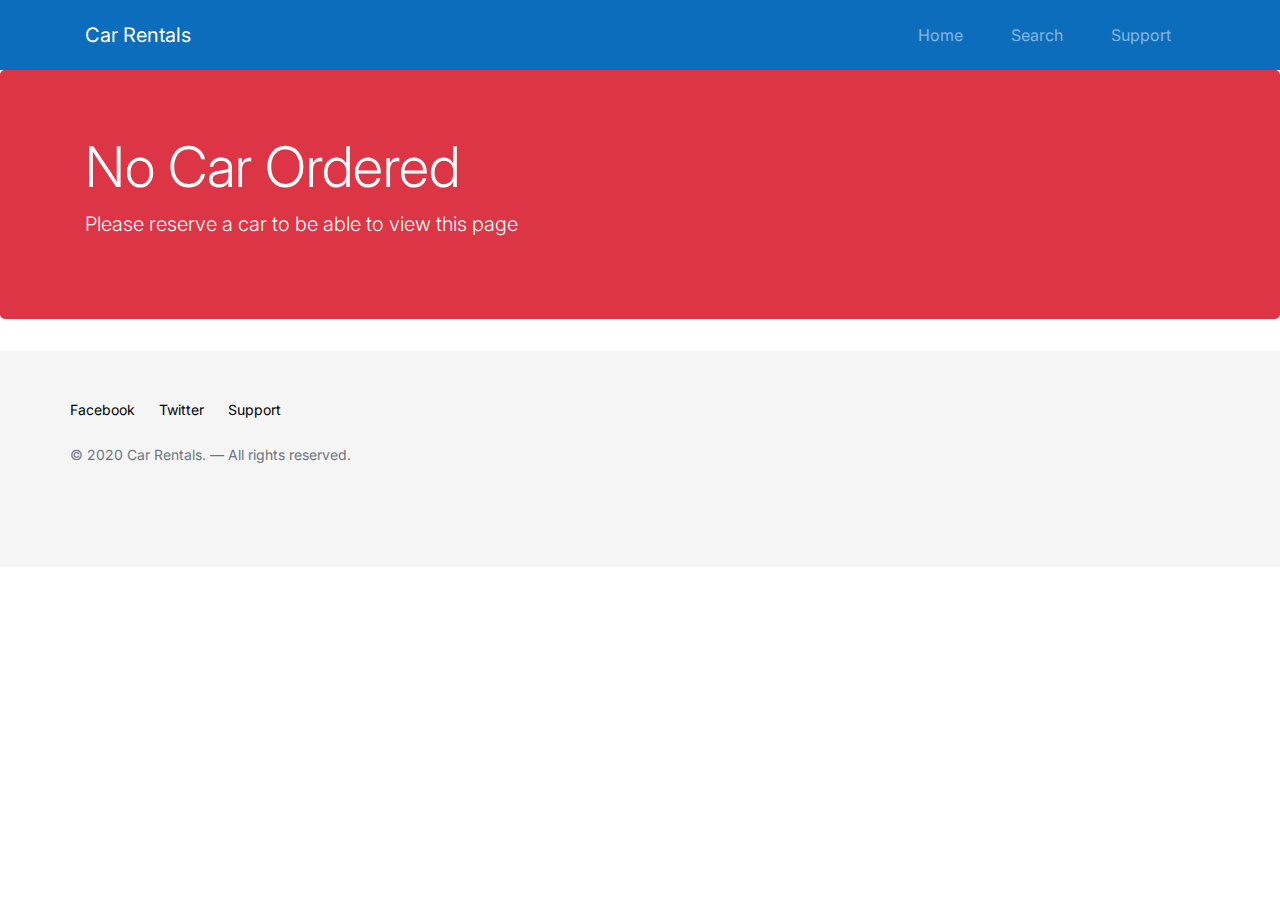
<file: form.html>
<!DOCTYPE html>
<html lang="en" dir="ltr">

<head>
  <meta charset="UTF-8">
  <meta name="viewport" content="width=device-width, initial-scale=1.0">
  <title>Car Rentals - Form</title>

  <!-- Bootstrap first, custom second to override bootstrap-->
  <link rel="stylesheet" href="css/bootstrap.min.css" />
  <link rel="stylesheet" href="css/form.css" />

  <!-- Links for fonts -->
  <link rel="preconnect" href="https://fonts.gstatic.com">
  <link href="https://fonts.googleapis.com/css2?family=Roboto:wght@100;300;400;500;700&display=swap" rel="stylesheet">
  <link href="https://fonts.googleapis.com/css2?family=Inter:wght@200;300;400;600&display=swap" rel="stylesheet">
</head>

<body>
  <nav class="navbar navbar-dark navbar-expand-md">
    <div class="container-lg">
      <a href="#" class="navbar-brand">Car Rentals</a>
      <button class="navbar-toggler" type="button" data-toggle="collapse" data-target="#navbarSupportedContent"
        aria-controls="navbarSupportedContent" aria-expanded="false" aria-label="Toggle navigation">
        <span class="navbar-toggler-icon"></span>
      </button>
      <div class="collapse navbar-collapse" id="navbarSupportedContent">
        <div class="navbar-nav ml-auto">
          <a href="index.html" class="nav-link mx-3">Home</a>
          <a href="search.html" class="nav-link mx-3">Search</a>
          <a href="support.html" class="nav-link mx-3">Support</a>
        </div>
      </div>
    </div>
  </nav>

  <form>
    <div class="container-lg mt-4">
      <div class="alert-container">
        <div class="alert alert-success mb-4" role="alert">
          <h5 class="alert-heading">Order Successful!</h5>
          <p class="mb-0">An email will be sent to you within 30 minutes with the order details. <br>
            Thank you for choosing Car Rentals.
          </p>
        </div>
      </div>
    </div>

    <fieldset class="container-lg mt-4 mb-3">
      <legend class="font-weight-bold mb-3">Order Info</legend>
      <ul>
        <li class="car-model">Car Model:</li>
        <li class="day-rent"></li>
        <li class="month-rent"></li>
      </ul>

    </fieldset>
    <fieldset class="container-lg mt-4 mb-3">
      <legend class="font-weight-bold mb-3">Personal Information</legend>

      <div class="form-row">
        <div class="form-group col-12 col-sm-7 col-md-6 col-lg-5">
          <label for="full-name">Full Name</label>
          <input type="text" id="full-name" class="form-control" placeholder="John Doe" required>
        </div>
        <div class="form-group col-5 col-md-4 col-lg-3 col-xl-2">
          <label for="birth">Date of birth</label>
          <input type="date" id="birth" class="form-control" required>
        </div>
      </div>

      <div class="form-group mt-1 mb-3">
        Gender <br>
        <div class="form-check form-check-inline pt-1">
          <input class="form-check-input" type="radio" name="gender" id="male" value="male" required>
          <label class="form-check-label font-weight-light" for="male">Male</label>
        </div>
        <div class="form-check form-check-inline">
          <input class="form-check-input" type="radio" name="gender" id="female" value="female" required>
          <label class="form-check-label font-weight-light" for="female">Female</label>
        </div>
      </div>

      <div class="form-row">
        <div class="form-group col-lg-6">
          <label for="phone">Phone Number</label>
          <input type="tel" id="phone" maxlength="24" class="form-control" placeholder="+96170108124" required>
        </div>
        <div class="form-group col-lg-6">
          <label for="email">Email address</label>
          <input type="email" id="email" class="form-control" placeholder="name@example.com" required>
        </div>
      </div>
    </fieldset>

    <fieldset class="container-lg mt-4 mb-3">
      <legend class="font-weight-bold mb-3 mb-3">Pick-Up/Drop-off Information</legend>

      <div class="form-row">
        <div class="form-group col-12 col-md-6">
          <label for="pickup-loc">Pick-up Location</label>
          <input type="text" id="pickup-loc" class="form-control" required>
        </div>
        <div class="form-group col-12 col-md-6">
          <label for="dropoff-loc">Drop-off Location</label>
          <input type="text" id="dropoff-loc" class="form-control" required>
        </div>
      </div>
      <div class="form-row">
        <div class="form-group col-6 col-lg-3">
          <label for="Pickup-date">Pick-up Date</label>
          <input type="date" id="Pickup-date" class="form-control" required>
        </div>
        <div class="form-group col-6 col-lg-3">
          <label for="dropoff-date">Drop-off Date</label>
          <input type="date" id="dropoff-date" class="form-control" required>
        </div>
        <div class="form-group col-6 col-lg-3">
          <label for="Pickup-time">Pick-up time</label>
          <input type="time" id="Pickup-time" class="form-control" required>
        </div>
        <div class="form-group col-6 col-lg-3">
          <label for="dropoff-time">Drop-off time</label>
          <input type="time" id="dropoff-time" class="form-control" required>
        </div>
      </div>
    </fieldset>

    <fieldset class="container-lg mt-4 mb-3 pb-3">
      <legend class="font-weight-bold mb-3">Payment Method</legend>
      <button id="visaRBTN" type="button" class="btn btn-outline-primary">
        Credit/Debit Card
      </button>
      <button id="cashRBTN" type="button" class="btn btn-outline-info">
        Pay On Arrival
      </button>

      <div class="visaComponents mt-3">
        <div class="form-row">
          <div class="form-group col-12 col-md-6 col-lg-5 col-xl-4">
            <label for="cardholder">Cardholder Name</label>
            <input type="text" id="cardholder" class="form-control" required>
          </div>
          <div class="form-group col-10 col-md-4 col-lg-3 col-xl-3">
            <label for="card-number">Card Number</label>
            <input type="tel" minlength="16" maxlength="16" id="card-number" placeholder="3211 4444 4444 4444"
              class="form-control" required>
          </div>
          <div class="form-group col-2 col-lg-2 col-xl-1">
            <label for="cvv">CVV</label>
            <input type="tel" minlength="3" maxlength="4" id="cvv" class="form-control" required>
          </div>
        </div>

        <div class="form-row">
          <div class="form-group col-4 col-md-4 col-lg-2">
            <label for="months">Expiration Date</label>
            <select id="months" class="custom-select" required>
              <option value="" disabled selected>Month</option>
              <option value="jan">January</option>
              <option value="feb">February</option>
              <option value="mar">March</option>
              <option value="apr">April</option>
              <option value="may">May</option>
              <option value="jun">June</option>
              <option value="jul">July</option>
              <option value="aug">August</option>
              <option value="sep">September</option>
              <option value="oct">October</option>
              <option value="nov">November</option>
              <option value="dec">December</option>
            </select>
          </div>
          <div class="form-group col-4 col-md-3 col-lg-1">
            <label for="years">&InvisibleComma;</label>
            <select id="years" class="custom-select" required>
              <option value="" disabled selected>Year</option>
              <option value="2020">2020</option>
              <option value="2021">2021</option>
              <option value="2022">2022</option>
              <option value="2023">2023</option>
              <option value="2024">2024</option>
              <option value="2025">2025</option>
              <option value="2026">2026</option>
              <option value="2027">2027</option>
            </select>
          </div>
        </div>

        <div class="mt-4">
          <p>By clicking 'Confirm', you agree to the Terms & Conditions</p>
          <button type="submit" class="btn btn-success">Confirm</button>
        </div>

      </div>

      <div class="cashComponents my-3">
        <p>By clicking 'Confirm', you agree to the Terms & Conditions</p>
        <button type="submit" class="btn btn-success">Confirm</button>
      </div>
    </fieldset>
  </form>

  <footer id="footer" class="px-3 px-lg-0">
    <div class="container-lg">
      <div class="links pt-5 row">
        <a href="#">Facebook</a>
        <a href="#" class="mx-4">Twitter</a>
        <a href="support.html">Support</a>
      </div>
      <div class="pt-4 row">
        <p class="text-muted"> &COPY; 2020 Car Rentals. &mdash; All rights reserved.</p>
      </div>
    </div>
  </footer>

  <!-- Scripts -->
  <script type="text/javascript" src="js/jquery.min.js"></script>
  <script type="text/javascript" src="js/bootstrap.bundle.min.js"></script>
  <script type="text/javascript" src="js/form.js"></script>
</body>

</html>
</file>
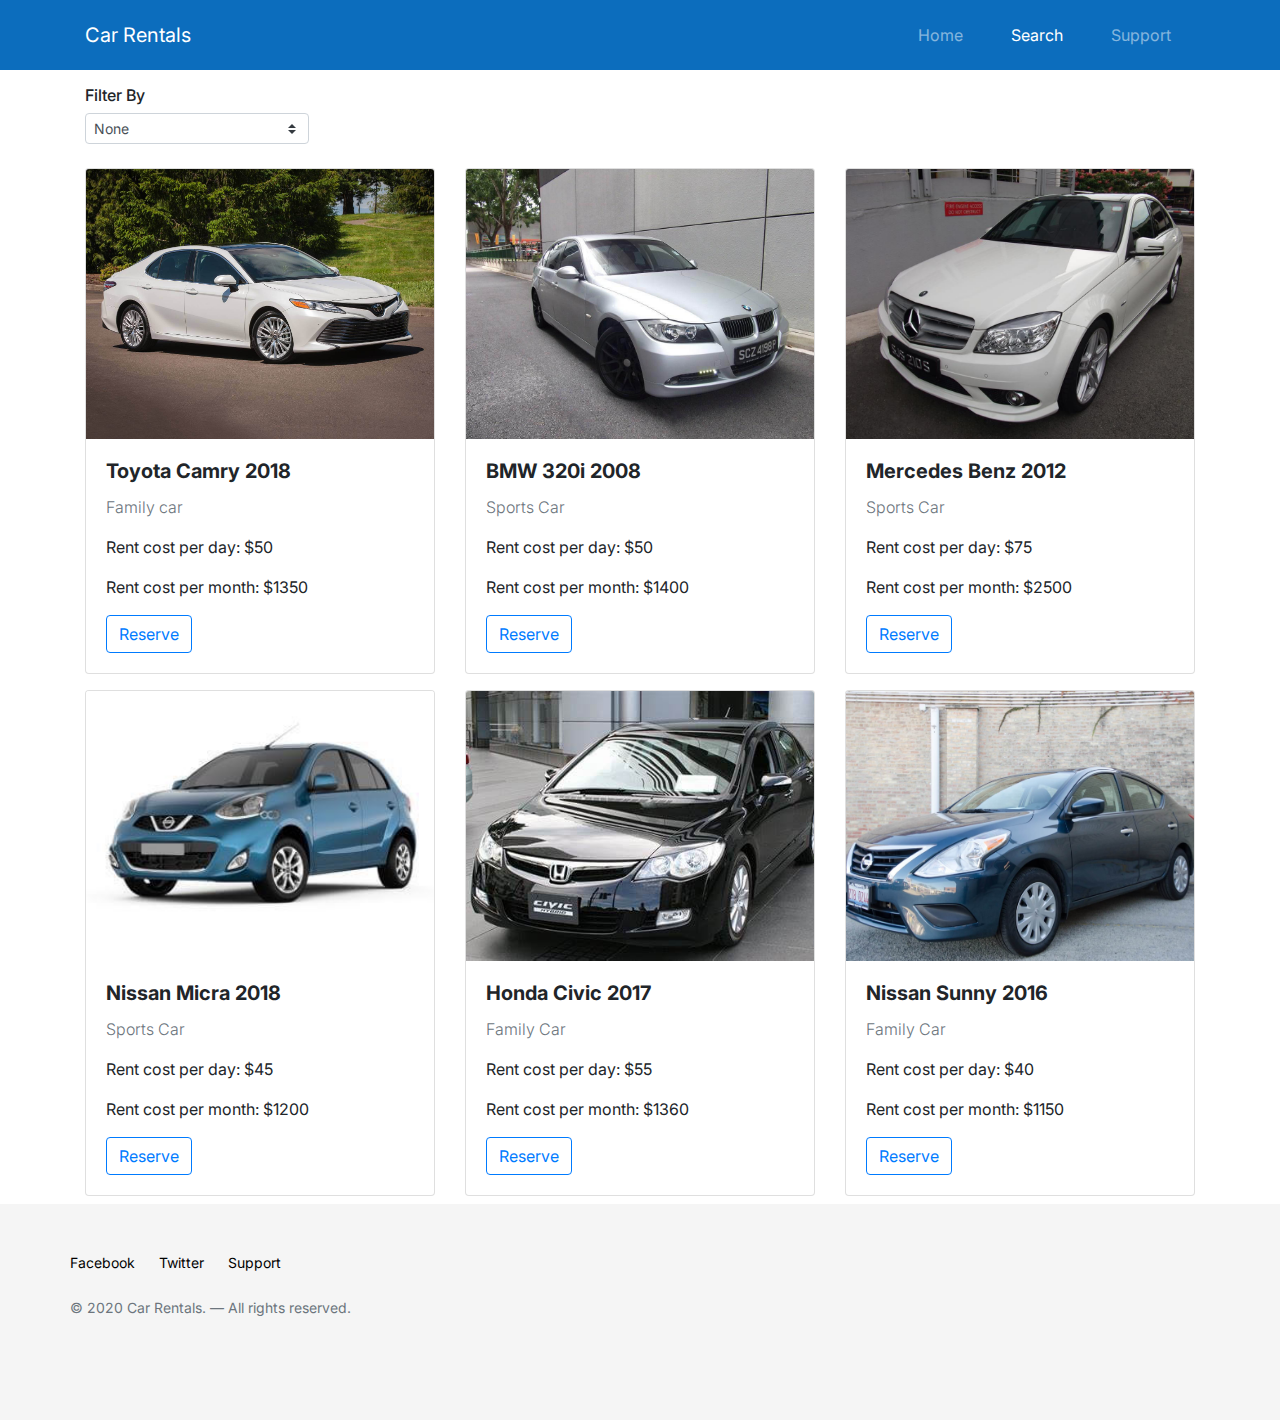
<file: search.html>
<!DOCTYPE HTML>
<html>

<head>
  <meta charset="UTF-8">
  <meta name="viewport" content="width=device-width, initial-scale=1.0">
  <title>Car Rentals - Search</title>

  <!-- Bootstrap first, custom second to override bootstrap-->
  <link rel="stylesheet" href="css/bootstrap.min.css">
  <link rel="stylesheet" href="css/search.css">

  <!-- Links for fonts -->
  <link rel="preconnect" href="https://fonts.gstatic.com">
  <link href="https://fonts.googleapis.com/css2?family=Roboto:wght@100;300;400;500;700&display=swap" rel="stylesheet">
  <link href="https://fonts.googleapis.com/css2?family=Inter:wght@200;300;400;600&display=swap" rel="stylesheet">
</head>

<body>
  <!-- navbar with a toggler -->
  <nav class="navbar navbar-dark navbar-expand-md">
    <div class="container-lg">
      <a href="#" class="navbar-brand">Car Rentals</a>
      <button class="navbar-toggler" type="button" data-toggle="collapse" data-target="#navbarSupportedContent"
        aria-controls="navbarSupportedContent" aria-expanded="false" aria-label="Toggle navigation">
        <span class="navbar-toggler-icon"></span>
      </button>
      <div class="collapse navbar-collapse" id="navbarSupportedContent">
        <div class="navbar-nav ml-auto">
          <a href="index.html" class="nav-link mx-3">Home</a>
          <a href="search.html" class="nav-link mx-3 active">Search</a>
          <a href="support.html" class="nav-link mx-3">Support</a>
        </div>
      </div>
    </div>
  </nav>

  <div class="container-lg">
    <div class="my-3">
      <h6>Filter By</h6>
      <select id="filter" class="custom-select custom-select-sm">
        <option value="none" selected>None</option>
        <option value="sport">Sports Car</option>
        <option value="family">Family Car</option>
      </select>
    </div>
    <div class="card-collection row">
      <div class="col-12 col-md-6 col-lg-4">
        <div class="card my-2 family-car">
          <img src="img/image1.jpg" class="card-img-top">
          <div class="card-body">
            <h5 class="card-title font-weight-bold">Toyota Camry 2018</h5>
            <p class="card-text text-muted font-weight-light">Family car</p>
            <p class="card-text">Rent cost per day: $50</p>
            <p class="card-text">Rent cost per month: $1350</p>
            <a href="form.html" class="btn btn-outline-primary">Reserve</a>
          </div>
        </div>
      </div>
    </div>
  </div>


  <!-- Links to our social media pages>-->
  <footer id="footer" class="px-3 px-lg-0">
    <div class="container-lg">
      <div class="links pt-5 row">
        <a href="#footer" class="mr-4">Facebook</a>
        <a href="#footer" class="mr-4">Twitter</a>
        <a href="support.html" class="mr-4">Support</a>
      </div>
      <div class="pt-4 row">
        <p class="text-muted"> &COPY; 2020 Car Rentals. &mdash; All rights reserved.</p>
      </div>
    </div>
  </footer>


  <script src="js/jquery.js"></script>
  <script src="js/bootstrap.bundle.min.js"></script>
  <script src="js/search.js"></script>
</body>

</html>
</file>
<file: css/form.css>
body {
  font-family:  -apple-system, BlinkMacSystemFont, "Inter", 'Segoe UI', "Roboto", Oxygen, Ubuntu, Arial, sans-serif;
}
/***** ^ Fonts I liked ^ *****/



.navbar {
  background-color: rgb(12, 109, 189);
  min-height: 70px;
}


.custom-card {
  border: 1px solid #00000000;
  min-height: 60%;
  background-color: #fff;
}


footer {
  font-size: 14px;
  height: 24vh;
  width: 100%;
  background-color: rgb(245, 245, 245);
}

footer a {
  color: rgb(0, 0, 0); 
}
footer a:hover {
  color: rgb(7, 105, 233);
  text-decoration: underline;
}

input::-webkit-outer-spin-button,
input::-webkit-inner-spin-button {
  -webkit-appearance: none;
  margin: 0; /* <-- Apparently some margin are still there even though it's hidden */
}
input[type=number] {
  -moz-appearance: textfield; /* Firefox */
}
</file>
<file: css/search.css>
body {
   font-family: "Inter", -apple-system, BlinkMacSystemFont, "Roboto", Arial, sans-serif;
}

/********** NAVBAR styling **********/
.navbar {
  background-color: rgb(12, 109, 189);
  min-height: 70px;
}

.custom-select {
   width: 14rem;
}

/********** card styling **********/

.card-img-top {
   height: 30vh;
   width: 100%; 
   object-fit: cover;
}

/********** Footer **********/
footer {
   font-size: 14px;
   height: 24vh;
   width: 100%;
   background-color: rgb(245, 245, 245);
}

footer a {
   color: rgb(0, 0, 0); 
}
footer a:hover {
   color: rgb(7, 105, 233);
   text-decoration: underline;
}
</file>
